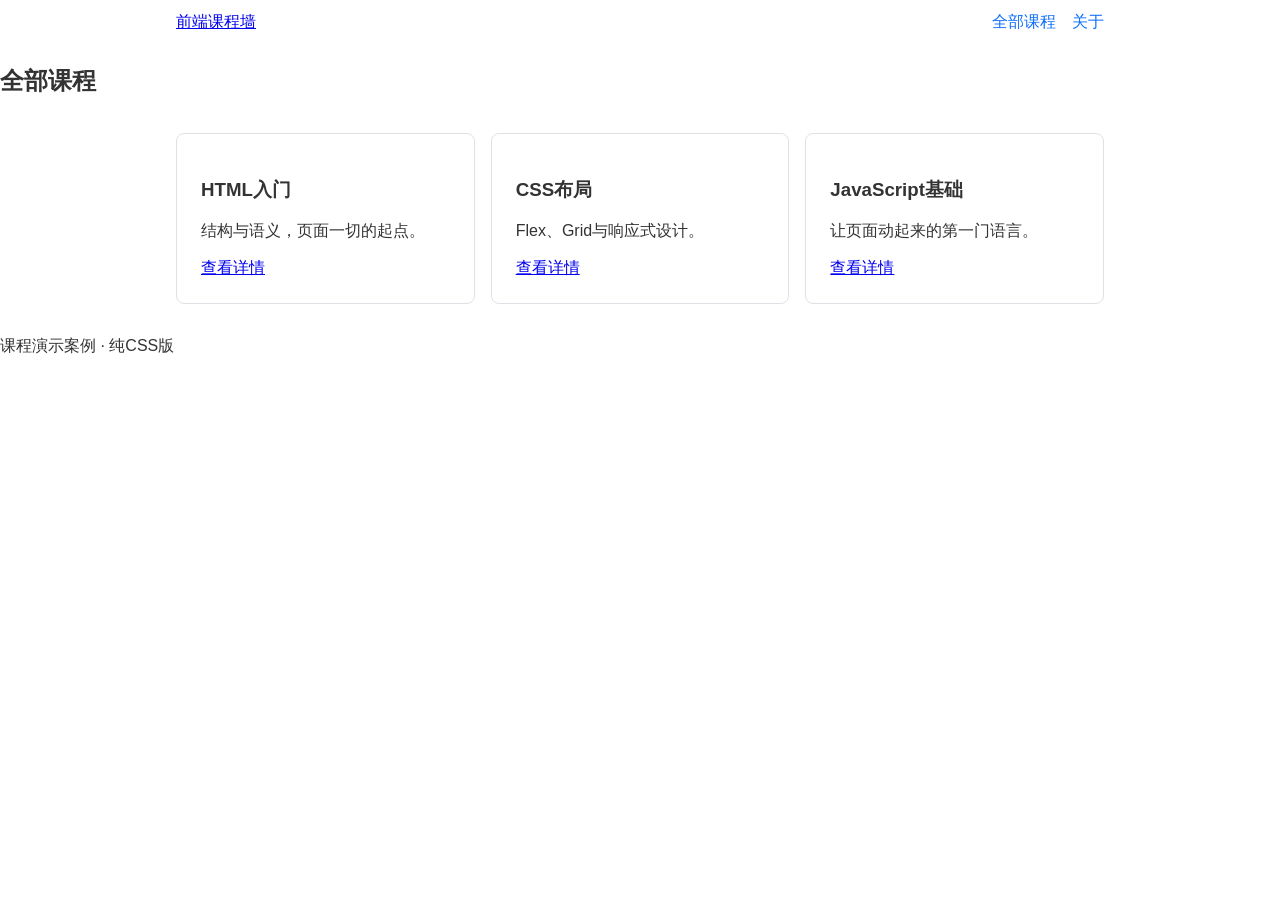
<file: courses-page/index.html>
<!DOCTYPE html>
<html lang="zh-CN">
<head>
  <meta charset="UTF-8">
  <meta name="viewport" content="width=device-width, initial-scale=1.0">
  <title>课程展示</title>
  <link rel="stylesheet" href="css/courses.css">
</head>
<body>
  <header class="site-header">
    <div class="nav-wrap">
      <a class="logo" href="#">前端课程墙</a>
      <nav class="main-nav">
        <a href="#courses">全部课程</a>
        <a href="#about">关于</a>
      </nav>
    </div>
  </header>
  <main>
    <section id="courses">
      <h2>全部课程</h2>
      <div class="card-grid">
        <article class="course-card">
          <h3>HTML入门</h3>
          <p>结构与语义，页面一切的起点。</p>
          <a href="#">查看详情</a>
        </article>
        <article class="course-card">
          <h3>CSS布局</h3>
          <p>Flex、Grid与响应式设计。</p>
          <a href="#">查看详情</a>
        </article>
        <article class="course-card">
          <h3>JavaScript基础</h3>
          <p>让页面动起来的第一门语言。</p>
          <a href="#">查看详情</a>
        </article>
      </div>
    </section>
  </main>
  <footer><p>课程演示案例 · 纯CSS版</p></footer>
</body>
</html>
</file>
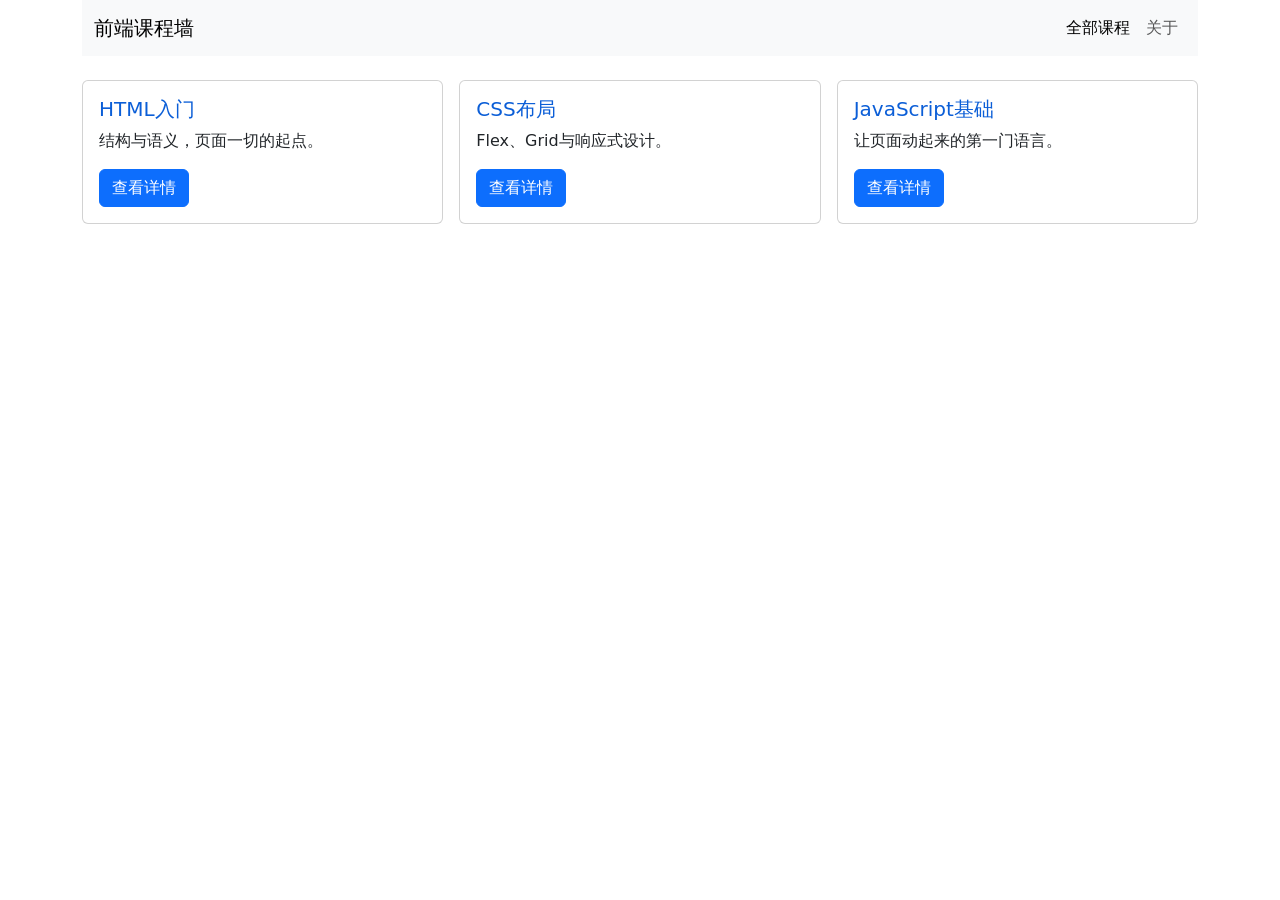
<file: courses-page/bootstrap.html>
<!DOCTYPE html>
<html lang="zh-CN">
<head>
  <meta charset="UTF-8">
  <meta name="viewport" content="width=device-width, initial-scale=1.0">
  <title>课程展示 · Bootstrap版</title>
  <link rel="stylesheet" href="https://cdn.jsdelivr.net/npm/bootstrap@5.3.3/dist/css/bootstrap.min.css">
  <link rel="stylesheet" href="css/bootstrap-overrides.css">
</head>
<body>
  <div class="container">
    <nav class="navbar navbar-expand-md bg-body-tertiary mb-4">
      <div class="container">
        <a class="navbar-brand" href="#">前端课程墙</a>
        <div class="navbar-nav">
          <a class="nav-link active" href="#">全部课程</a>
          <a class="nav-link" href="#">关于</a>
        </div>
      </div>
    </nav>
    <div class="row g-3">
      <div class="col-md-6 col-lg-4">
        <div class="card">
          <div class="card-body">
            <h5 class="card-title">HTML入门</h5>
            <p class="card-text">结构与语义，页面一切的起点。</p>
            <a href="#" class="btn btn-primary">查看详情</a>
          </div>
        </div>
      </div>
      <div class="col-md-6 col-lg-4">
        <div class="card">
          <div class="card-body">
            <h5 class="card-title">CSS布局</h5>
            <p class="card-text">Flex、Grid与响应式设计。</p>
            <a href="#" class="btn btn-primary">查看详情</a>
          </div>
        </div>
      </div>
      <div class="col-md-6 col-lg-4">
        <div class="card">
          <div class="card-body">
            <h5 class="card-title">JavaScript基础</h5>
            <p class="card-text">让页面动起来的第一门语言。</p>
            <a href="#" class="btn btn-primary">查看详情</a>
          </div>
        </div>
      </div>
    </div>
  </div>
</body>
</html>
</file>
<file: courses-page/css/courses.css>
* { box-sizing: border-box; }

body {
  font-family: "Microsoft YaHei", sans-serif;
  margin: 0;
  color: #333;
}

.nav-wrap {
  max-width: 960px;
  margin: 0 auto;
  padding: 12px 16px;
  display: flex;
  justify-content: space-between;
  align-items: center;
  flex-wrap: wrap;
  gap: 8px;
}

.main-nav {
  display: flex;
  gap: 16px;
}

.main-nav a { text-decoration: none; color: #0d6efd; }

.card-grid {
  max-width: 960px;
  margin: 0 auto;
  padding: 16px;
  display: grid;
  grid-template-columns: repeat(auto-fit, minmax(260px, 1fr));
  gap: 16px;
}

.course-card {
  border: 1px solid #dee2e6;
  border-radius: 8px;
  padding: 16px;
}

@media (min-width: 992px) {
  .course-card { padding: 24px; }
}
</file>
